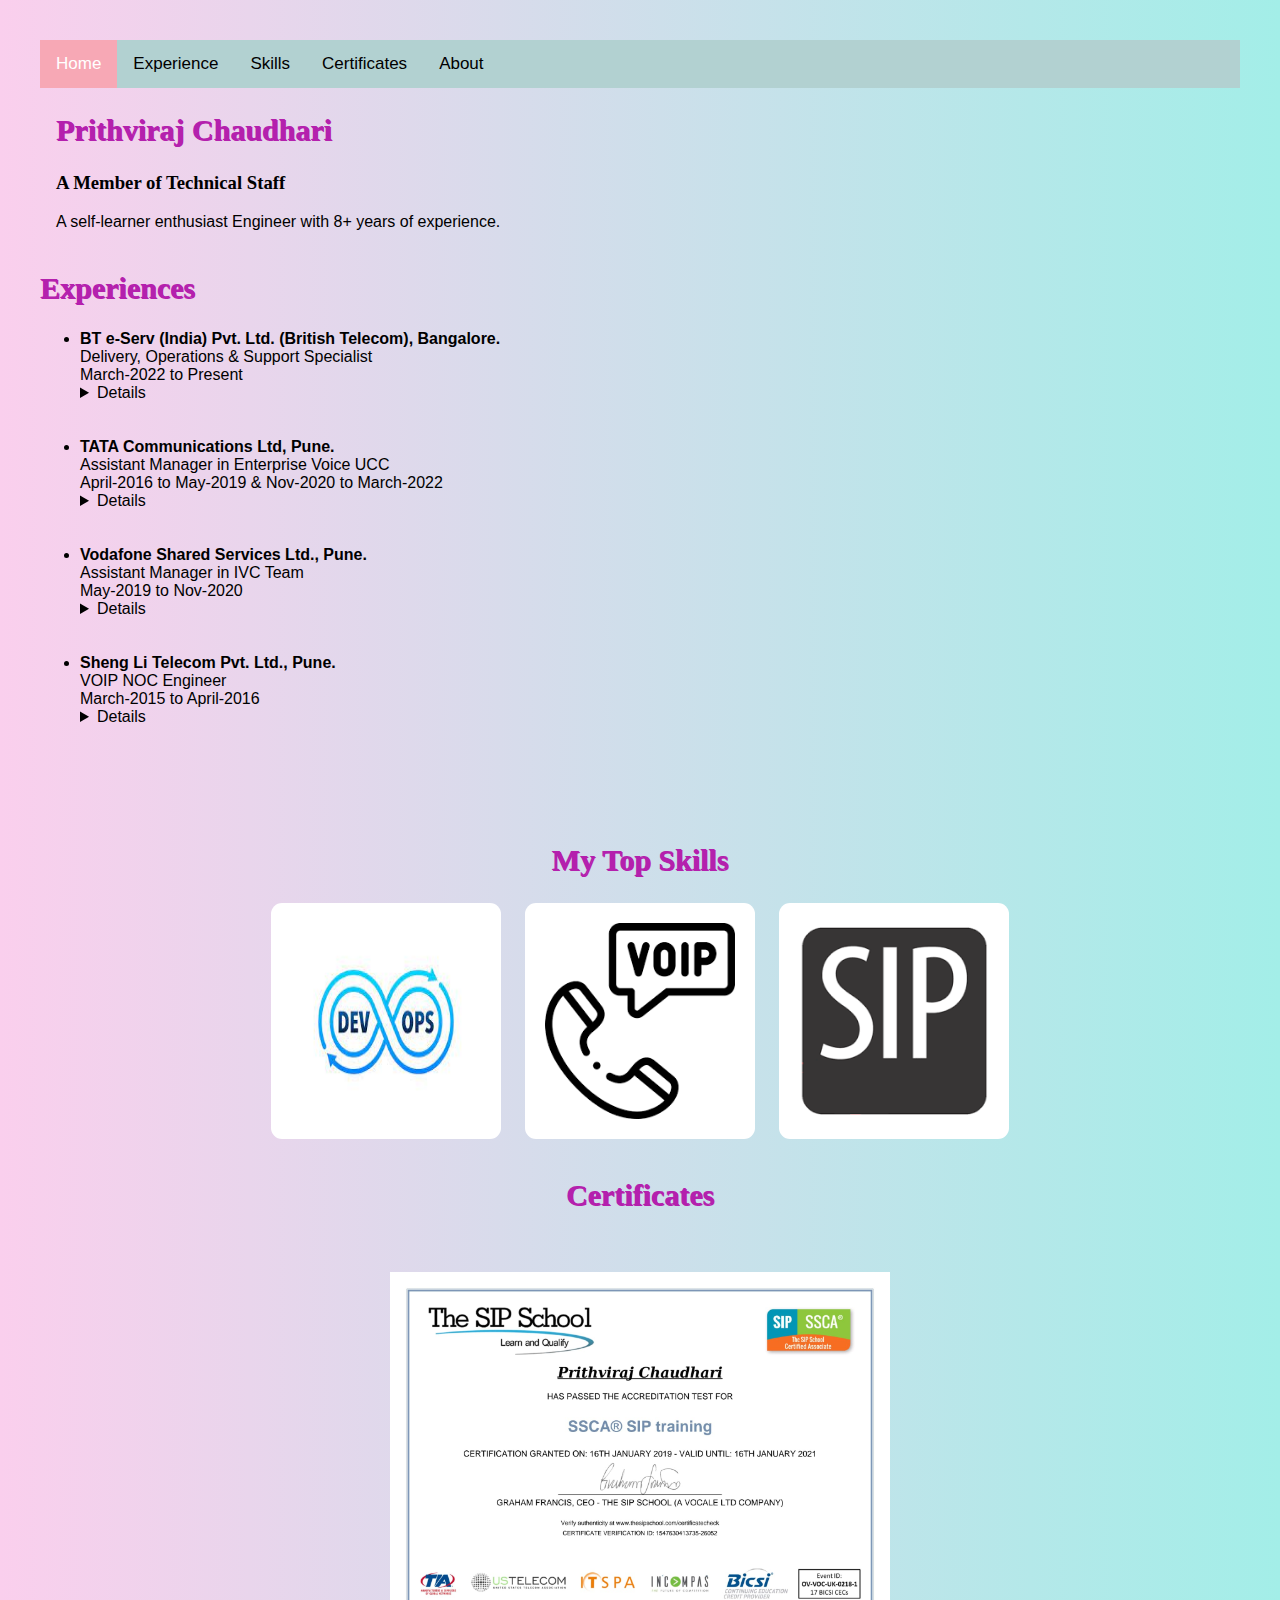
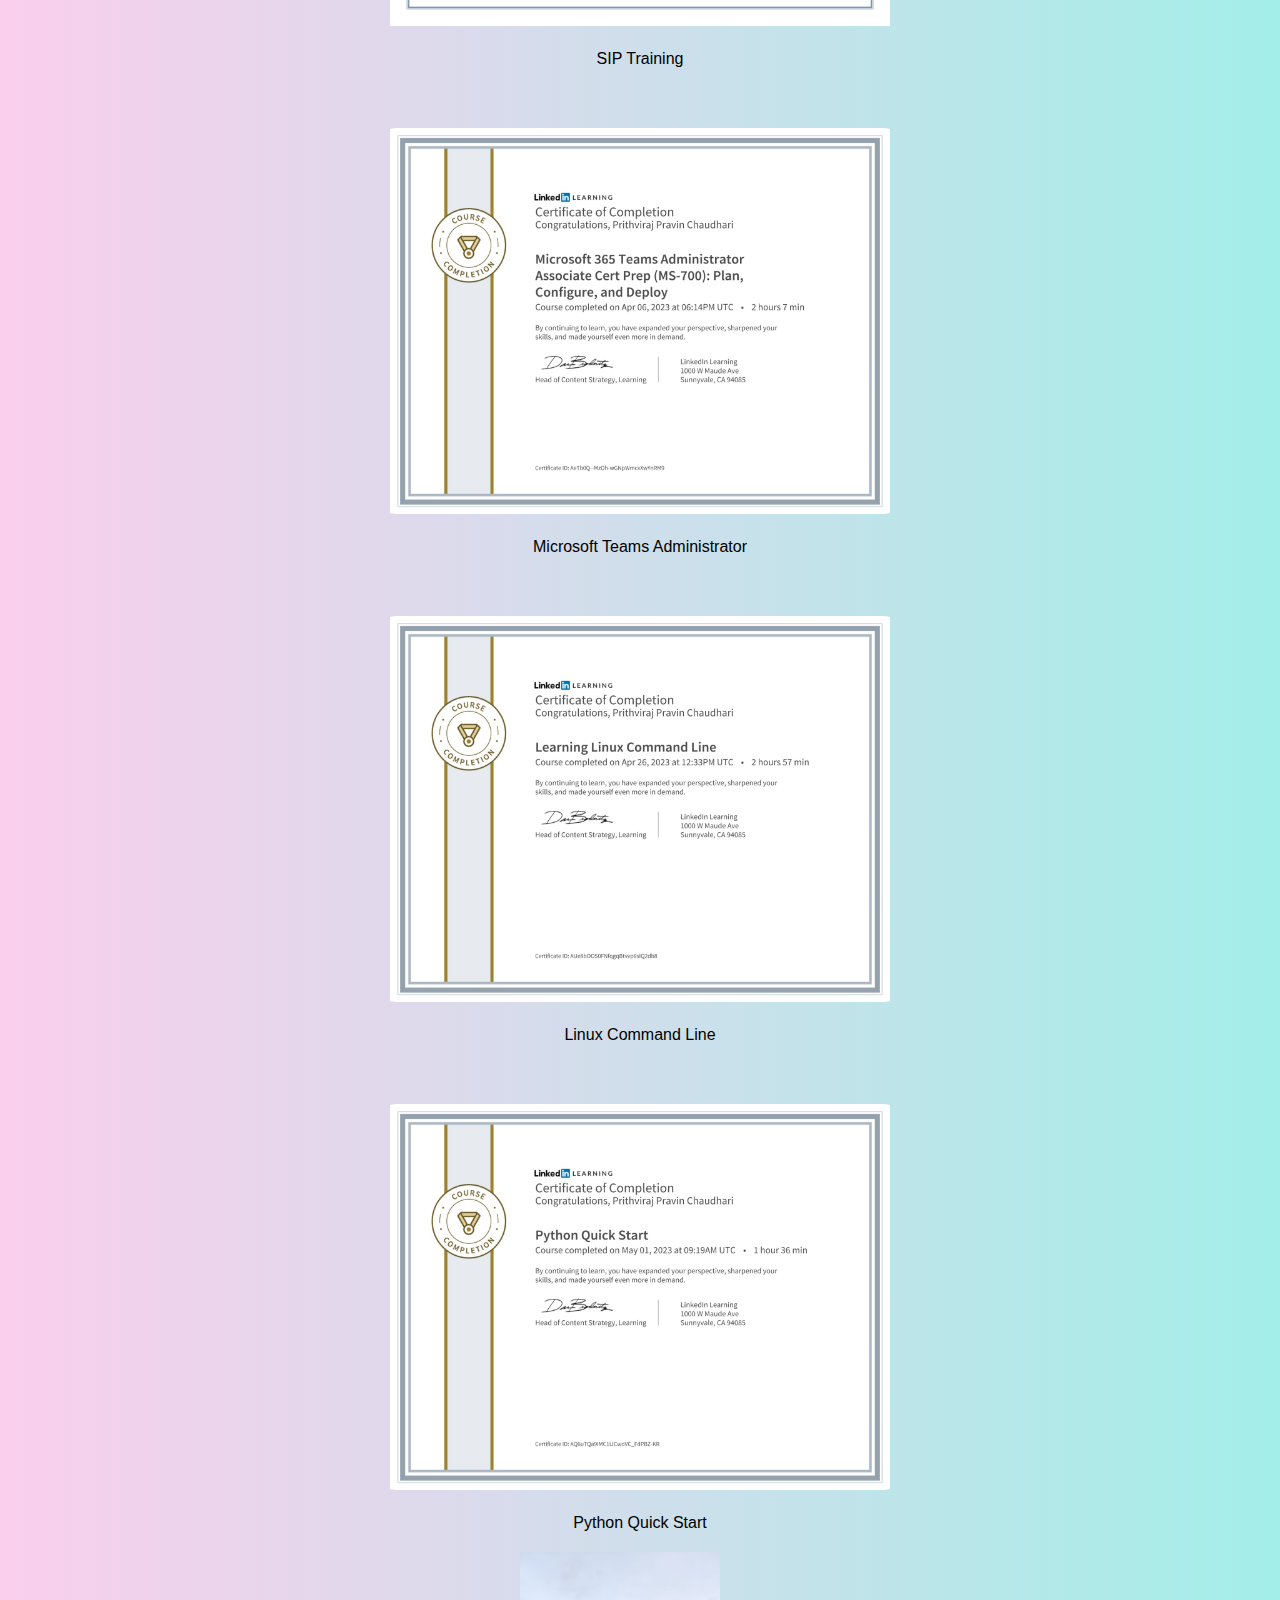
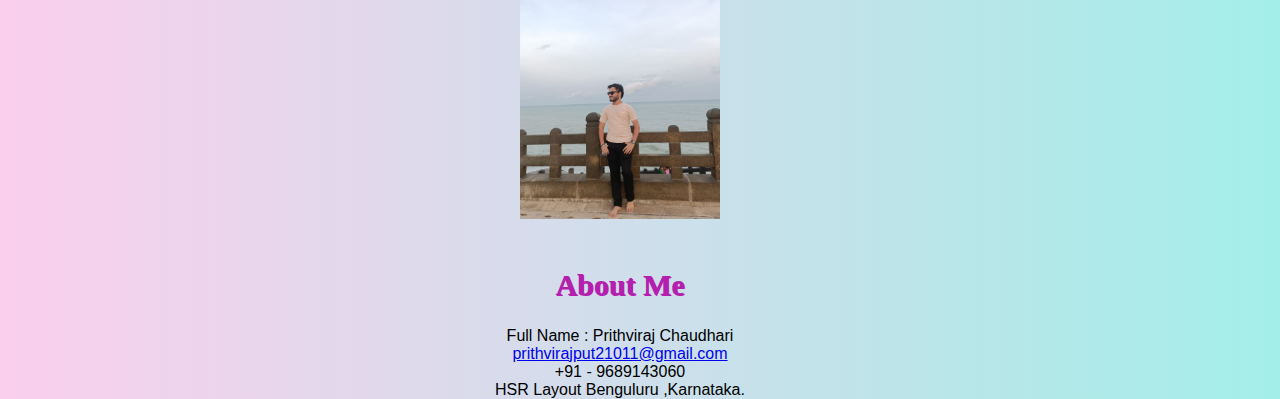
<file: newPage/index.html>
<!DOCTYPE html>
<html lang="en">
<head>
    <meta charset="UTF-8">
    <meta http-equiv="X-UA-Compatible" content="IE=edge">
    <meta name="viewport" content="width=device-width, initial-scale=1.0">
    <meta name="author" content="Prithvi Rajput">
    <title>Prithvi's Portpholio</title>
    <link rel="stylesheet" href="styles.css">
</head>

<body id ="grad1" >

   <!-- <div class="container"></div> -->
    <div class="topnav" data-bs-spy="scroll" data-bs-target=".navbar">
        <a class="active" href="#home">Home</a>
         
         <a href="#experiences">Experience</a>
        <a href="#skills">Skills</a>
        <a href="#certificate">Certificates</a>
        <a href="#about">About</a>
      </div>
 

      <div style="padding-left:16px">
        <h2>Prithviraj Chaudhari</h2>
        <h3>A Member of Technical Staff</h3>
        <p> A self-learner enthusiast Engineer with 8+ years of experience.</p>
      </div>
      
   
<!--   
          <div class="second-set animate__animated animate__pulse">
            <img
              src="assets/icons/icons8-bootstrap.svg"
              alt=""
              loading="lazy"
              class="icon icon-card"
            />
            <img
              src="assets/icons/icons8-react-native.svg"
              alt=""
              loading="lazy"
              class="icon icon-card"
            />
            <img
              src="assets/icons/icons8-git.svg"
              alt=""
              loading="lazy"
              class="icon icon-card"
            />
          </div> -->
        <!-- </div>
      </section> -->
      <!-- <div id="sideimg">
     <img src ="working.jpeg" style="width:200px"> 
    </div> -->


        <section id="experiences" class="light--content" aria-label="Professional Experiences section">
        <h2 class="content--title">Experiences</h2><div class="timeline--container">
            <ul class="timeline--line ">
                <li class="in-view">
                    <div class="timeline_item--content">
                        <!-- <div class="timeline_item--title">Member of Technical Staff</div> -->
                        <div class="timeline_item--subtitle"><strong>BT e-Serv (India) Pvt. Ltd. (British Telecom), Bangalore.</strong></div>
                        <div class="timeline_item--sub_title">Delivery, Operations & Support Specialist 
                            <div class="timeline_item--time">March-2022 to Present</div>
                        </div>
                        <div class="timeline_item--desc">
                            <details>
                            <ul>
                                <li> Responsible for Voice related services troubleshooting as well as managing shift and 1st level escalation manager.</li>
                                <li>Handling Voice related issues for contact center services Inbound (ITFS, UIFN, DDI, PSTN, E911, CUG/short digits dialing),
                                    outbound (GSIP, PSTN forwarding), IVR-ACD.</li>
                                 <li> Taking regular health checks for all GENBAND SBC's and taking appropriate actions if anything abnormal found.</li> 
                                <li>
                                    Performing GENBAND SBC activities frequently which includes Reporting Daemon restart, i-server restart, SBC restart.
                                </li>
                                <li> Taking manual backup of SBC when automatic backup has been failed.</li>
                                <li> Based on impact or customer requirement performing changes in Telephony server & Contact center servers for
                                    termination plan / routing changes.</li>
                                <li>Taking ownership in the bridge call to isolate the issue and if anything found abnormal in analysis then accordingly
                                    engaging concern team to make possible changes in customer config profile (session timer, FMM Rule, CLI
                                    authentication, media profile) to resolve the customer issues.</li>
                                <li>Taking ownership and handling all schedule calls with internal external stakeholders, management & Tech teams for
                                    troubleshooting, planning discussion for existing service and process improvements.</li>
                                <li>Managing trouble tickets queue with timely assignment, taking care of major incidents and outages.</li>
                                <li> Working as 1st level escalation manager, trying to fix escalated cases with all possible efforts by mitigation and
                                    permanent fix.</li>
                                <li>
                                    For core platform / equipment related issues coordinating with respective internal teams to get resolution from vendor.
                                </li>
                            </ul><br>
                            </details><br/><br/>

            </div></div></li><li class="in-view">
                <div class="timeline_item--content">
                    <div class="timeline_item--title"><strong>TATA Communications Ltd, Pune. </strong> </div>
                    <div class="timeline_item--sub_title"> Assistant Manager in Enterprise Voice UCC
                        <div class="timeline_item--time">April-2016 to May-2019 & Nov-2020 to March-2022</div>
    
                </div><div class="timeline_item--desc">
                    <details>
                    <ul>
                        <li>  Working as Service Assurance L2 engineer, investigate issues raised by Microsoft and partner model customers for their all
                            inbound and outbound services voice traffic.</li>
                      <li>Providing L2 support to all enterprise customers (raised by SOC) of Tata communication LTD for different VoIP Telephony
                        services.</li>
                      <li>Migrated prime enterprise customers over MS-TEAMS platform voice routing towards MSDR, migrated customer
                        termination number sites (gateways).</li>
                        <li>Providing technical support for domestic, international & CUG voice calling for enterprise customers.</li>
                        <li>Joining Live troubleshooting bridge calls which be involved of international client and suppliers to investigate faults in live
                            environment by capturing real time media & signaling traces to figure out exact root cause and applying mitigation
                            resolution on call to fix customer issue.</li>
                        <li>Troubleshooting and resolving various issue reported by customers related to VoIP calling such as call failure, FAS, Echo,
                            Dead Air / blank call, High PDD, Distortion, Noise, Congestion, Looping problem, low ASR, low ACD, Low NER, Low MOS, Call
                            Drop, DTMF, One Way audio, calls not maturing, voice quality issues, call routing, CLI.</li>
                        <li>Implementing the changes based on change request from customer with minimal down time and completing the same in
                            provided downtime without any impact.</li>
                        <li>Based on the investigation coordinating with Concern Internal Transmission, Switching team, ITAC Team as well as outside
                            Carrier Team for permanent resolution.</li>
                        <li> Interacting with different stakeholders and follow the escalation matrix to provide faster resolution for the issues reported
                            by the customers.</li>
                        <li>Handle the escalations from the customers as well as cross-functional team and take it to closure of the issue with
                            permanent resolution.</li>
                        <li>Providing RCA (root cause analysis) report for the escalated issues also providing solution design documents to customers in
                            case of any change in the network.</li>
                        <li>Hands-on over Sonus switches, Route Server, RTDAS (CDR), LCR-GTM (performance), REPC (VAS services), DSI, Telchemy (for
                            traces and alarms), Spearline (VAS testing and alarms), NDAS (Utilization), Agilent (TDM), Wireshark.</li>
                        <li>Taking necessary actions on fraud traffic and work accordingly with origination partner and internal teams.</li>
                        <li> Inbound (DID/ITFS/UIFN/ICR & IVR) Service:</li>
                        <ol><li>Assignment and configuration of translation number for communication between two switches for inbound numbers.</li>
                            <li>Assignment and configuration of DNIS number for communication between switch and Customer PABX or Dialer.</li>
                            <li>Troubleshooting of DID/ITFS/UIFN</li>
                            <li>Migrations and BCP’s for Enterprise customers inbound services.</li>
                        </ol>
        
            </li></ul><br>
            </details><br/><br/>
    
            </div></div></li><li class="in-view"><div class="timeline_item--content">
                <div class="timeline_item--title"> <strong>Vodafone Shared Services Ltd., Pune. </strong></div>
                <div class="timeline_item--sub_title"> Assistant Manager in IVC Team
                    <div class="timeline_item--time"> May-2019 to Nov-2020</div>
                </div><div class="timeline_item--desc">
                    <details>
            <ul>
                <li> Providing L2 support for all kind of complaints raised by customers related to VOIPservices</li>
               <li> Handling major Enterprise services customers dedicatedly for all kind of quality and connectivity related issues for VOIP
                traffic</li>
                <li>Live troubleshooting sessions with customers to dig-down the issue and fix on call with all possible changes in internal
                    network and routing carriers.</li>
                <li>Timely checking all interconnects session Agents and working on it if any session Agent goes down or out ofservice or
                    any flap between IP paths.</li>
                <li>Timely checking media packets and losses over every pop and SBC endpoints for all interconnects to keep interconnects with
                    good QoS.</li>
                <li>Actively handling major outages situations and solving the faults quickly with help of all stakeholders by making changes in
                    internal network.</li>
                <li>Taking initiative for weekly / monthly calls with major customer’s commercial counterparts & technical team for
                    performance of service and solutions review.</li>
                <li>Hands on with tools i.e Altran, Telarix, Netcool, IntelliSight, QMS equipment’s for daily troubleshooting.</li>
                
            </li></ul><br>
           </details><br/><br/>
    
            </div></div></li><li class="in-view">
                <div class="timeline_item--content">
                    <div class="timeline_item--title"><strong>Sheng Li Telecom Pvt. Ltd., Pune.</strong></div>
                    </div><div class="timeline_item--sub_title">VOIP NOC Engineer
                        <div class="timeline_item--time">March-2015 to April-2016
                <br>
                <details>
                <ul>   
                <li>Testing the VOIP routes.</li>
               <li> Setting up the routes, configuring new clients / vendors account and gateway in switch.</li> 
                <li>Managing rate-tables of carriers & customers and loading in the switch for countries across the globe.</li>
                <li> Real time monitoring and maintenance.</li>
                 <li>Monitoring & Managing the ACD, ASR and congestion of all the customer and carrier in network.</li>
               <li> Troubleshooting of all quality &connectivity issues associated with wholesale and retail voice traffic.</li> 
                <li>Producing network incident/Alarm monitoring and periodic reports.</li>
                 <li>Managing customers, expectation and perception for voice traffic KPI stats.</li>
                  <li>LCR (least cost routing) management, manage least cost routing and routes fortraffic.</li>
                <li>Opening a Trouble Ticket on faulty carrier for any faults and continually follows up until resolution.</li>
                <li> Accurate & timely creation, updating and completion of all TroubleTickets.</li>
                </ul>
            </details>
                <br><br>
                
              </div></div></li></ul></div></section> 
                 
      <section class="skills" id="skills">
        <h2 class="skill-header">My Top Skills</h2>
  
        <div class="skills-wrapper">
          <div class="first-set animate__animated animate__pulse">
            <img
              src="download1.jpg"
              alt="Devops"
              loading="lazy"
              class="icon icon-card"
            />
            <img
              src="download2.png"
              alt="VOIP"
              loading="lazy"
              class="icon icon-card"
            />
            <img
              src="download3.png"
              alt="SIP"
              loading="lazy"
              class="icon icon-card"
            />
          </div>
   
          <section id="certificate" class="light--content" >
            <h2 class="content--title">Certificates</h2>
            <div class="projects--content certificate--content">
                <div class="project--item certificate ">
                <img src="sip.jpeg.jpeg" style="width:500px" align-left>
                <div class="middle"><div class="text">SIP Training</div></div>
            </div><div class="project--item certificate ">
                <img src="microsoftteams.jpeg.jpeg" style="width:500px" align-right>
                <div class="middle"><div class="text">Microsoft Teams Administrator</div></div></div>
                <div class="project--item certificate ">
                    <img src="linux.jpeg.jpeg" style="width:500px" align-left>
                    <div class="middle"><div class="text">Linux Command Line</div></div></div>
                    <div class="project--item certificate" >
                        <img src="python.jpeg.jpeg" style="width:500px" align-right>
                        <div class="middle"><div class="text">Python Quick Start</div></div></div>
                        
                                    </section>

<section class="hero" id="about">
    <div class="bio animate__animated animate__shakeX">
        <img src="prithvi.jpeg.jpeg" alt="Avatar" style="width:200px" align-left>
      <h2 class="bio-title">About Me</h2>
     
        <div><span>Full Name : </span>Prithviraj Chaudhari</div>
        <div><span class="email">
            <i class="fas fa-at"></i></span>
            <a href="prithvirajput21011@gmail.com" class="about-links">prithvirajput21011@gmail.com</a>
        </div><div>
            <span class="phone">
                <i class="fas fa-phone"></i></span>+91 - 9689143060<br></div>
                <div><span class="address"><i class="fas fa-futbol"></i></span>
                    HSR Layout Benguluru ,Karnataka.
                </div></div><br/><br/>

</body>
</html>
</file>
<file: newPage/styles.css>
body {
    margin: 20px;
    padding: 20px;
    font-family: Arial, Helvetica, sans-serif;
    /* text-align: center; */

  }
  

.content .header-bar {
    z-index: 99;
    padding: 2em 2em 1em;
    display: flex;
    flex-direction: row;
    justify-content: space-between;
    align-items: stretch;
    margin-bottom: 4em;
}
  .sideimg{
    width:200px;
    height:200px;
    justify-content: right;
  }
  
  .topnav {
    overflow: hidden;
    background-color: rgb(178, 209, 209);
    /* color:black; */
  }
  
  .topnav a {
    float: left;
    color: black;
    text-align: center;
    padding: 14px 16px;
    text-decoration: none;
    font-size: 17px;
    display:inline;
  }
  
  .topnav a:hover {
    background-color: #ddd;
    color: black;
  }
  
  .topnav a.active {
    background-color:rgb(247, 168, 181);
    color: white;
   }

   img{
    border-radius: 5%;
  }
  #grad1 {
    height: 200px;
    background-color: rgb(248, 188, 198); /* For browsers that do not support gradients */
    background-image: linear-gradient(to right, rgb(250, 207, 237) , rgb(163, 238, 232));
  }
  h2{
    font-family: 'Franklin Gothic Medium';
    font-size: 30px;
    color:rgb(180, 32, 173);
    text-shadow: 1px 1px;

}
h3{
    /* animation-name: calc();
    animation-duration: 4s; */
    font-family: 'Franklin Gothic Medium';
}
section {
    overflow-x: hidden;
    position: relative;
    scroll-behavior: smooth;
}
.hero {
    display: flex;
    align-items: center;
    justify-content: center;
    gap: 2.5rem;
    max-width: 68.75rem;
    margin: auto;
    
  }
  .skills,.certificate{
    /* display: flex; */
    max-width: 68.75rem;
    margin: auto;
    text-align: center;
    margin-top: 2.5rem;
  }
  
  .skill-header {
    margin-bottom: 1rem;
  }
  
  .skills-wrapper img {
    padding: 1.25rem;
  }
  
  .icon {
    width: 11.875rem;
    height: 12.25rem;
  }
  
  .icon-card {
    background-color: #fff;
    border-radius: 11px;
    box-shadow: 0 3px 10px var(--secondary-shadow);
    padding: 20px;
    margin: 10px;
  }
 
  .experiences{
    /* color:rgb(226, 43, 226); */
    text-align: left;
    justify-content: left;
    scroll-behavior: smooth;
    display: flex;
  }
  /* .light--content {
    border-radius: 10rem;
    padding: 0em 1em 4em;
    margin-bottom: 1em;
} */
/* 
section {
    overflow-x: hidden;
    position: relative;
    scroll-behavior: smooth;
    display:block
} */
</file>
